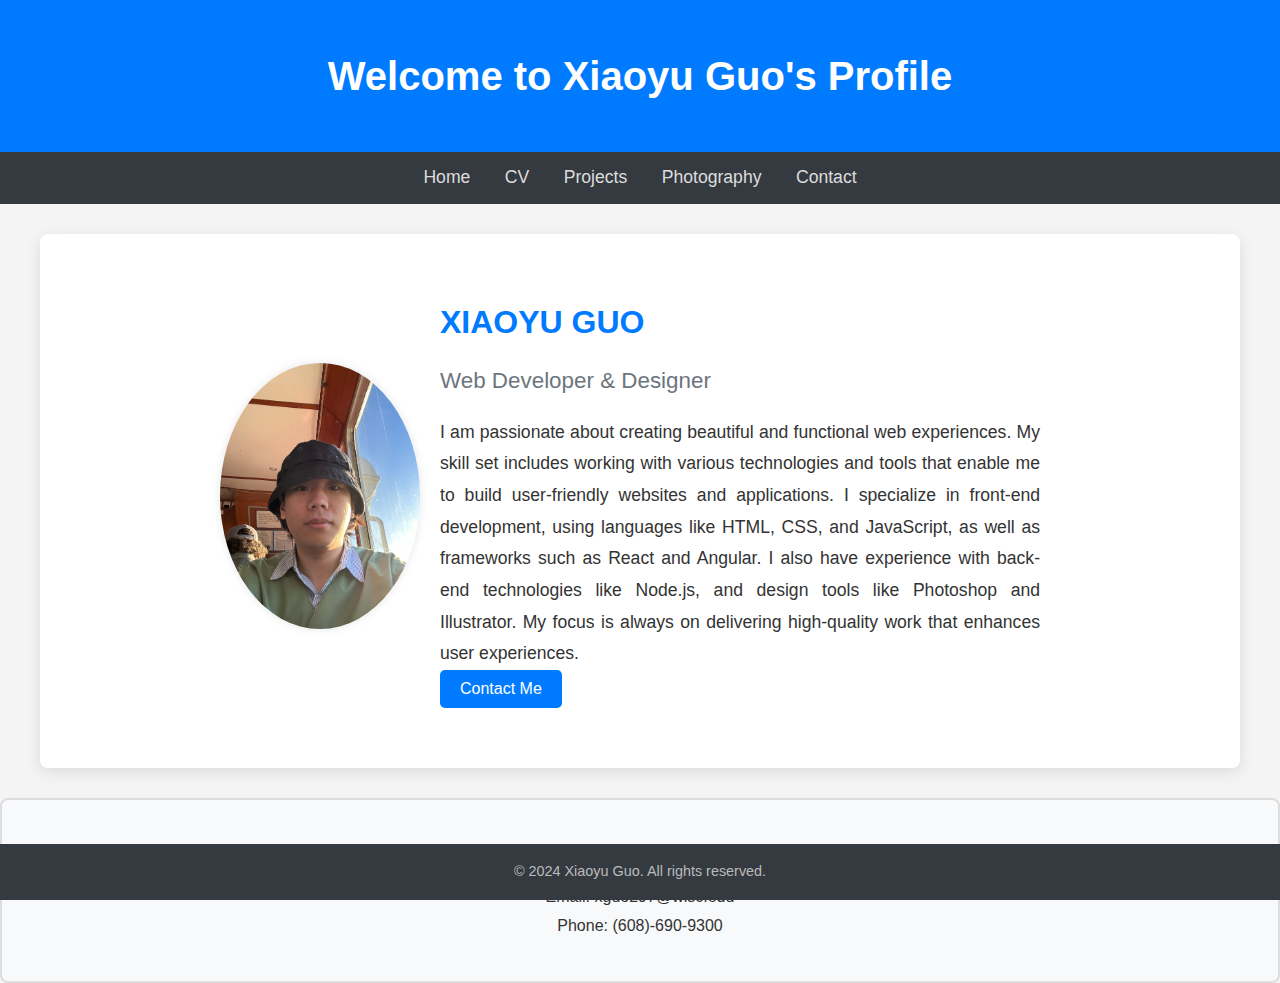
<file: index.html>
<!DOCTYPE html>
<html lang="en">
<head>
    <meta charset="UTF-8">
    <meta name="viewport" content="width=device-width, initial-scale=1.0">
    <title>Xiaoyu Guo's Profile</title>
    <link rel="stylesheet" href="style.css">
</head>
<body>
    <header class="header">
        <h1 class="main-heading">Welcome to Xiaoyu Guo's Profile</h1>
    </header>

    <nav class="navigation">
        <ul>
            <li><a href="index.html">Home</a></li>
            <li><a href="Xiaoyu_Guo_CV.pdf" target="_blank">CV</a></li>
            <li><a href="https://github.com/xiaoyuguo6" target="_blank">Projects</a></li>
            <li><a href="photography.html">Photography</a></li>
            <li><a href="#contact-section">Contact</a></li>
        </ul>
    </nav>

    <section class="profile-section">
        <div class="profile-container">
            <div class="profile-image">
                <img src="xiaoyu.jpg" alt="Profile picture of Xiaoyu Guo">
            </div>
            <div class="profile-info">
                <h2 class="name">Xiaoyu Guo</h2>
                <p class="title">Web Developer & Designer</p>
                <p class="description">I am passionate about creating beautiful and functional web experiences. My skill set includes working with various technologies and tools that enable me to build user-friendly websites and applications. I specialize in front-end development, using languages like HTML, CSS, and JavaScript, as well as frameworks such as React and Angular. I also have experience with back-end technologies like Node.js, and design tools like Photoshop and Illustrator. My focus is always on delivering high-quality work that enhances user experiences.</p>
                <button class="contact-button" onclick="window.location.href='#contact-section'">Contact Me</button>
            </div>
        </div>
    </section>

    <section id="contact-section" class="contact-section">
        <h2>Contact Information</h2>
        <p>Email: xguo297@wisc.edu</p>
        <p>Phone: (608)-690-9300</p>
    </section>

    <footer class="footer">
        <p>&copy; 2024 Xiaoyu Guo. All rights reserved.</p>
    </footer>
</body>
</html>
</file>
<file: style.css>
/* Reset */
* {
    box-sizing: border-box;
    margin: 0;
    padding: 0;
}

/* Base Styles */
body {
    font-family: 'Arial', sans-serif;
    background-color: #f4f4f4;
    color: #333;
    line-height: 1.8;
}

/* Header */
.header {
    background-color: #007bff;
    padding: 40px;
    text-align: center;
    color: #fff;
}

.main-heading {
    font-size: 2.5em;
    font-weight: 700;
}

/* Navigation */
.navigation ul {
    list-style: none;
    text-align: center;
    padding: 10px 0;
    background-color: #343a40;
}

.navigation ul li {
    display: inline-block;
    margin: 0 15px;
}

.navigation a {
    color: #ddd;
    text-decoration: none;
    font-size: 1.1em;
}

.navigation a:hover {
    color: #fff;
    border-bottom: 2px solid #fff;
}

/* Profile Section */
.profile-section {
    background-color: #fff;
    padding: 40px 20px;
    margin: 30px auto;
    text-align: center;
    border-radius: 8px;
    max-width: 1200px;
    box-shadow: 0 4px 15px rgba(0, 0, 0, 0.1);
}

.profile-container {
    display: flex;
    flex-wrap: wrap;
    align-items: center;
    justify-content: center;
}

.profile-image img {
    width: 200px;
    height: auto;
    border-radius: 50%;
    box-shadow: 0 0 10px rgba(0, 0, 0, 0.1);
}

.profile-info {
    max-width: 600px;
    margin: 20px;
    text-align: left;
}

.name {
    font-size: 2em;
    color: #007bff;
    font-weight: bold;
    margin-bottom: 10px;
    text-transform: uppercase;
}

.title {
    font-size: 1.4em;
    color: #6c757d;
    margin-bottom: 15px;
}

.description {
    font-size: 1.1em;
    text-align: justify;
}

.contact-button {
    display: inline-block;
    background-color: #007bff;
    color: #fff;
    padding: 10px 20px;
    border: none;
    border-radius: 5px;
    cursor: pointer;
    font-size: 1em;
    transition: background-color 0.3s ease;
}

.contact-button:hover {
    background-color: #0056b3;
}

/* Contact Section */
.contact-section {
    padding: 40px;
    background-color: #f8f9fa;
    text-align: center;
    margin-top: 30px;
    border: 2px solid #ddd;
    border-radius: 8px;
}

/* Footer */
.footer {
    background-color: #343a40;
    color: #bbb;
    text-align: center;
    padding: 15px;
    font-size: 0.9em;
    position: fixed;
    bottom: 0;
    width: 100%;
}

/* Media Query */
@media (max-width: 768px) {
    .profile-container {
        flex-direction: column;
    }

    .profile-info {
        text-align: center;
        max-width: 100%;
    }

    .profile-image img {
        width: 150px;
    }

    .contact-button {
        width: 100%;
        max-width: 200px;
        margin-top: 20px;
    }

    .footer {
        position: static;
        margin-top: 20px;
    }
}
</file>
